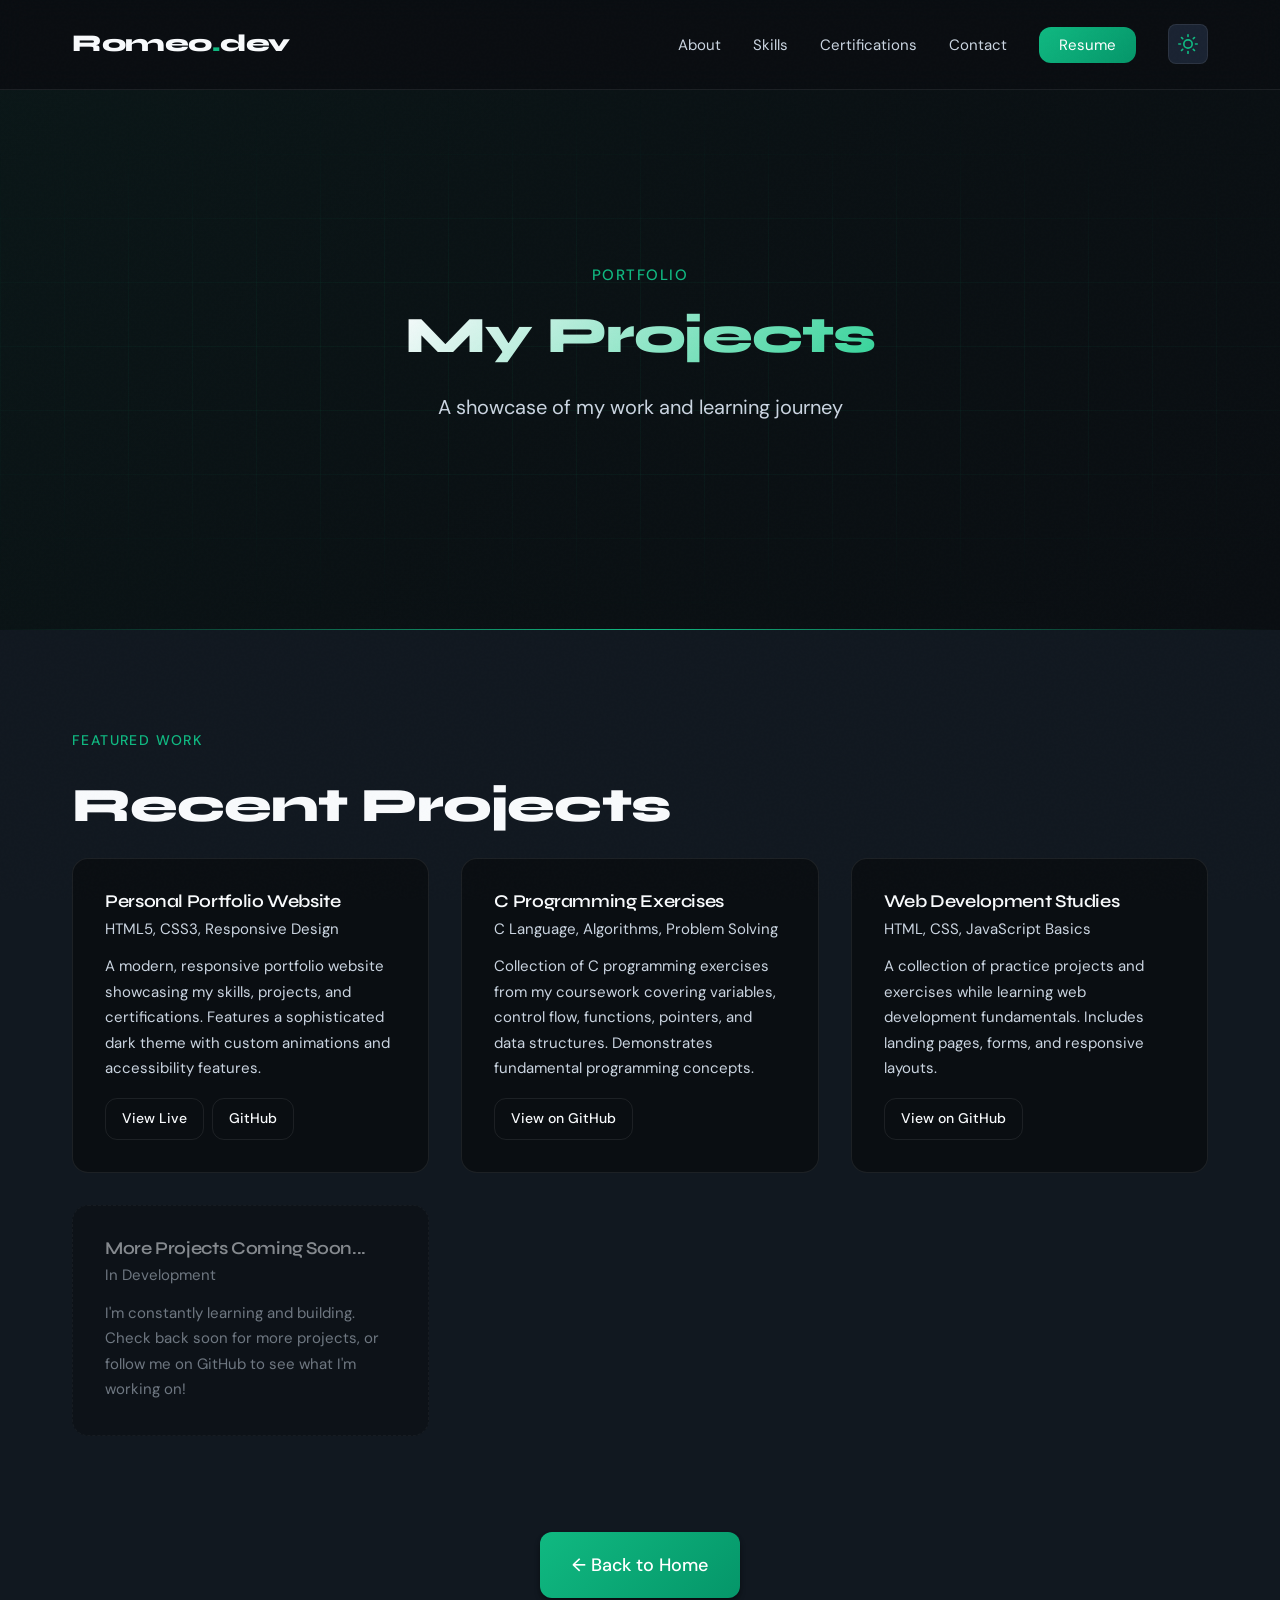
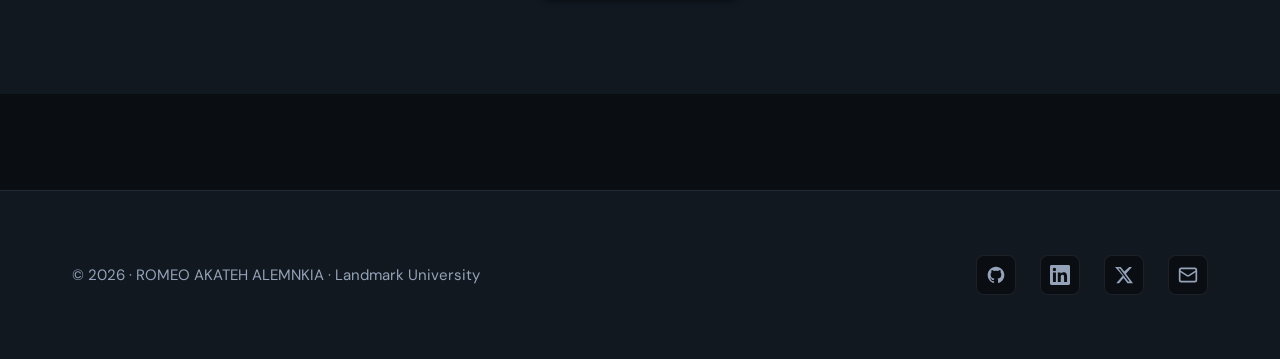
<file: project.html>
<!DOCTYPE html>
<html lang="en">
<head>
  <meta charset="UTF-8" />
  <meta name="viewport" content="width=device-width, initial-scale=1.0" />
  <meta name="description" content="Projects by Romeo Akateh Alemnkia - Software Engineering Student" />
  <title>Projects | Romeo Akateh Alemnkia</title>
  
  <!-- Google Fonts: Syne (display) + DM Sans (body) -->
  <link rel="preconnect" href="https://fonts.googleapis.com" />
  <link rel="preconnect" href="https://fonts.gstatic.com" crossorigin />
  <link href="https://fonts.googleapis.com/css2?family=Syne:wght@600;800&family=DM+Sans:ital,wght@0,300;0,400;0,500;1,300&display=swap" rel="stylesheet" />
  
  <!-- External Stylesheet (same as main portfolio) -->
  <link rel="stylesheet" href="index.css" />
</head>
<body>

  <!-- ===================== HEADER / NAV ===================== -->
  <header class="site-header">
    <nav class="nav-container">
      <a href="index.html" class="nav-logo">Romeo<span class="accent">.</span>dev</a>
      <ul class="nav-links">
        <li><a href="index.html#about">About</a></li>
        <li><a href="index.html#skills">Skills</a></li>
        <li><a href="index.html#certifications">Certifications</a></li>
        <li><a href="index.html#contact">Contact</a></li>
        <li><a href="Resume.pdf" class="nav-cta">Resume</a></li>
        <!-- Theme Toggle Button -->
        <li>
          <button id="theme-toggle" class="theme-toggle" aria-label="Toggle dark/light mode">
            <!-- Icon will be added by JavaScript -->
          </button>
        </li>
      </ul>
    </nav>
  </header>

  <main>
    <!-- ===================== PROJECTS HEADER ===================== -->
    <section class="hero" style="min-height: 60vh;">
      <div class="hero-bg-grid" aria-hidden="true"></div>
      
      <div class="hero-content" style="grid-template-columns: 1fr; text-align: center;">
        <div class="hero-text">
          <p class="hero-label">Portfolio</p>
          <h1 class="hero-name" style="font-size: clamp(2.5rem, 4vw, 3.5rem);">My Projects</h1>
          <p class="hero-tagline">A showcase of my work and learning journey</p>
        </div>
      </div>
      
      <div class="hero-divider" aria-hidden="true"></div>
    </section>

    <!-- ===================== PROJECTS SECTION ===================== -->
    <section class="section-pad" style="background: var(--color-bg-secondary);">
      <div class="container">
        <div class="section-label">Featured Work</div>
        <h2 class="section-title">Recent Projects</h2>
        
        <!-- Projects Grid -->
        <div class="cert-grid">
          
          <!-- Project 1: Portfolio Website -->
          <article class="cert-card">
            <div class="cert-body" style="width: 100%;">
              <h4 class="cert-title">Personal Portfolio Website</h4>
              <p class="cert-issuer" style="margin-bottom: 0.75rem;">HTML5, CSS3, Responsive Design</p>
              <p style="font-size: 0.9375rem; color: var(--color-text-secondary); margin-bottom: 1rem;">
                A modern, responsive portfolio website showcasing my skills, projects, and certifications. 
                Features a sophisticated dark theme with custom animations and accessibility features.
              </p>
              <div style="display: flex; gap: 0.5rem; flex-wrap: wrap;">
                <a href="index.html" class="btn btn-outline" style="padding: 0.5rem 1rem; font-size: 0.875rem;">
                  View Live
                </a>
                <a href="https://github.com/ROMEO-AKATEH/portfolio" class="btn btn-outline" style="padding: 0.5rem 1rem; font-size: 0.875rem;" target="_blank" rel="noopener">
                  GitHub
                </a>
              </div>
            </div>
          </article>

          <!-- Project 2: C Programming Projects -->
          <article class="cert-card">
            <div class="cert-body" style="width: 100%;">
              <h4 class="cert-title">C Programming Exercises</h4>
              <p class="cert-issuer" style="margin-bottom: 0.75rem;">C Language, Algorithms, Problem Solving</p>
              <p style="font-size: 0.9375rem; color: var(--color-text-secondary); margin-bottom: 1rem;">
                Collection of C programming exercises from my coursework covering variables, control flow, 
                functions, pointers, and data structures. Demonstrates fundamental programming concepts.
              </p>
              <div style="display: flex; gap: 0.5rem; flex-wrap: wrap;">
                <a href="https://github.com/ROMEO-AKATEH/c-programming" class="btn btn-outline" style="padding: 0.5rem 1rem; font-size: 0.875rem;" target="_blank" rel="noopener">
                  View on GitHub
                </a>
              </div>
            </div>
          </article>

          <!-- Project 3: Web Development Study Projects -->
          <article class="cert-card">
            <div class="cert-body" style="width: 100%;">
              <h4 class="cert-title">Web Development Studies</h4>
              <p class="cert-issuer" style="margin-bottom: 0.75rem;">HTML, CSS, JavaScript Basics</p>
              <p style="font-size: 0.9375rem; color: var(--color-text-secondary); margin-bottom: 1rem;">
                A collection of practice projects and exercises while learning web development fundamentals. 
                Includes landing pages, forms, and responsive layouts.
              </p>
              <div style="display: flex; gap: 0.5rem; flex-wrap: wrap;">
                <a href="https://github.com/ROMEO-AKATEH/web-dev-practice" class="btn btn-outline" style="padding: 0.5rem 1rem; font-size: 0.875rem;" target="_blank" rel="noopener">
                  View on GitHub
                </a>
              </div>
            </div>
          </article>

          <!-- Project Placeholder: Future Work -->
          <article class="cert-card cert-card--placeholder">
            <div class="cert-body" style="width: 100%;">
              <h4 class="cert-title">More Projects Coming Soon...</h4>
              <p class="cert-issuer" style="margin-bottom: 0.75rem;">In Development</p>
              <p style="font-size: 0.9375rem; color: var(--color-text-secondary);">
                I'm constantly learning and building. Check back soon for more projects, or follow me on 
                GitHub to see what I'm working on!
              </p>
            </div>
          </article>

        </div>
        <!-- End Projects Grid -->

        <!-- Back to Home CTA -->
        <div style="margin-top: var(--space-3xl); text-align: center;">
          <a href="index.html" class="btn btn-primary btn-large">
            <span>← Back to Home</span>
          </a>
        </div>

      </div>
    </section>

  </main>

  <!-- ===================== FOOTER ===================== -->
  <footer class="site-footer">
    <div class="container footer-inner">
      <p class="footer-copy">
        &copy; <span id="year">2025</span> · ROMEO AKATEH ALEMNKIA · Landmark University
      </p>

      <!-- Social icon row in footer -->
      <nav class="footer-socials" aria-label="Social media links">
        <a href="https://github.com/ROMEO-AKATEH" target="_blank" rel="noopener" aria-label="GitHub">
          <svg viewBox="0 0 24 24" fill="currentColor"><path d="M12 2C6.477 2 2 6.484 2 12.021c0 4.428 2.865 8.184 6.839 9.505.5.092.682-.217.682-.482 0-.237-.009-.868-.014-1.703-2.782.605-3.369-1.342-3.369-1.342-.454-1.154-1.11-1.462-1.11-1.462-.908-.62.069-.608.069-.608 1.003.07 1.531 1.032 1.531 1.032.892 1.53 2.341 1.088 2.91.832.092-.647.35-1.088.636-1.338-2.22-.253-4.555-1.113-4.555-4.951 0-1.093.39-1.988 1.029-2.688-.103-.253-.446-1.272.098-2.65 0 0 .84-.27 2.75 1.026A9.564 9.564 0 0 1 12 6.844a9.59 9.59 0 0 1 2.504.338c1.909-1.296 2.747-1.026 2.747-1.026.546 1.378.202 2.397.1 2.65.64.7 1.028 1.595 1.028 2.688 0 3.848-2.339 4.695-4.566 4.943.359.309.678.919.678 1.852 0 1.336-.012 2.415-.012 2.744 0 .267.18.578.688.48C19.138 20.2 22 16.447 22 12.021 22 6.484 17.523 2 12 2z"/></svg>
        </a>
        <a href="https://linkedin.com/in/romeo-akateh-alemnkia" target="_blank" rel="noopener" aria-label="LinkedIn">
          <svg viewBox="0 0 24 24" fill="currentColor"><path d="M20.447 20.452h-3.554v-5.569c0-1.328-.027-3.037-1.852-3.037-1.853 0-2.136 1.445-2.136 2.939v5.667H9.351V9h3.414v1.561h.046c.477-.9 1.637-1.85 3.37-1.85 3.601 0 4.267 2.37 4.267 5.455v6.286zM5.337 7.433a2.062 2.062 0 0 1-2.063-2.065 2.064 2.064 0 1 1 2.063 2.065zm1.782 13.019H3.555V9h3.564v11.452zM22.225 0H1.771C.792 0 0 .774 0 1.729v20.542C0 23.227.792 24 1.771 24h20.451C23.2 24 24 23.227 24 22.271V1.729C24 .774 23.2 0 22.222 0h.003z"/></svg>
        </a>
        <a href="https://twitter.com/romeo_akateh" target="_blank" rel="noopener" aria-label="Twitter / X">
          <svg viewBox="0 0 24 24" fill="currentColor"><path d="M18.244 2.25h3.308l-7.227 8.26 8.502 11.24H16.17l-4.714-6.231-5.401 6.231H2.744l7.737-8.835L1.254 2.25H8.08l4.253 5.622L18.244 2.25zm-1.161 17.52h1.833L7.084 4.126H5.117L17.083 19.77z"/></svg>
        </a>
        <a href="mailto:romeoakateh5@gmail.com" aria-label="Email">
          <svg viewBox="0 0 24 24" fill="none" stroke="currentColor" stroke-width="2" stroke-linecap="round" stroke-linejoin="round"><rect width="20" height="16" x="2" y="4" rx="2"/><path d="m22 7-8.97 5.7a1.94 1.94 0 0 1-2.06 0L2 7"/></svg>
        </a>
      </nav>
    </div>
  </footer>

  <!-- Theme Toggle Script -->
  <script src="theme-toggle.js"></script>

</body>
</html>
</file>
<file: index.css>
/* =====================================================
   ROMEO AKATEH ALEMNKIA — Portfolio Stylesheet
   Modern Editorial Design System
   ===================================================== */

/* ===================== CSS RESET & BASE ===================== */

*, *::before, *::after {
  box-sizing: border-box;
  margin: 0;
  padding: 0;
}

:root {
  /* === Color Palette: Sophisticated Dark with Emerald Accent === */
  --color-bg-primary: #0a0e12;
  --color-bg-secondary: #111820;
  --color-bg-tertiary: #1a2332;
  --color-bg-elevated: #1f2937;
  
  --color-text-primary: #f8fafc;
  --color-text-secondary: #cbd5e1;
  --color-text-muted: #94a3b8;
  
  --color-accent-primary: #10b981;
  --color-accent-secondary: #059669;
  --color-accent-light: #34d399;
  
  --color-border: rgba(255, 255, 255, 0.08);
  --color-border-hover: rgba(255, 255, 255, 0.16);
  
  /* === Typography === */
  --font-display: 'Syne', sans-serif;
  --font-body: 'DM Sans', sans-serif;
  
  /* === Spacing === */
  --space-xs: 0.5rem;
  --space-sm: 1rem;
  --space-md: 1.5rem;
  --space-lg: 2rem;
  --space-xl: 3rem;
  --space-2xl: 4rem;
  --space-3xl: 6rem;
  
  /* === Border Radius === */
  --radius-sm: 0.375rem;
  --radius-md: 0.5rem;
  --radius-lg: 0.75rem;
  --radius-xl: 1rem;
  
  /* === Transitions === */
  --transition-fast: 150ms cubic-bezier(0.4, 0, 0.2, 1);
  --transition-base: 250ms cubic-bezier(0.4, 0, 0.2, 1);
  --transition-slow: 350ms cubic-bezier(0.4, 0, 0.2, 1);
  
  /* === Shadows === */
  --shadow-sm: 0 1px 2px 0 rgba(0, 0, 0, 0.3);
  --shadow-md: 0 4px 6px -1px rgba(0, 0, 0, 0.4), 0 2px 4px -1px rgba(0, 0, 0, 0.3);
  --shadow-lg: 0 10px 15px -3px rgba(0, 0, 0, 0.5), 0 4px 6px -2px rgba(0, 0, 0, 0.3);
  --shadow-xl: 0 20px 25px -5px rgba(0, 0, 0, 0.5), 0 10px 10px -5px rgba(0, 0, 0, 0.3);
  
  /* === Gradients === */
  --gradient-hero: linear-gradient(135deg, 
    rgba(16, 185, 129, 0.05) 0%, 
    rgba(5, 150, 105, 0.02) 50%, 
    transparent 100%);
  --gradient-accent: linear-gradient(135deg, var(--color-accent-primary), var(--color-accent-secondary));
}

/* ===================== LIGHT MODE THEME ===================== */

[data-theme="light"] {
  /* === Color Palette: Clean Light with Emerald Accent === */
  --color-bg-primary: #ffffff;
  --color-bg-secondary: #f8fafc;
  --color-bg-tertiary: #f1f5f9;
  --color-bg-elevated: #e2e8f0;
  
  --color-text-primary: #0f172a;
  --color-text-secondary: #334155;
  --color-text-muted: #64748b;
  
  --color-accent-primary: #10b981;
  --color-accent-secondary: #059669;
  --color-accent-light: #34d399;
  
  --color-border: rgba(0, 0, 0, 0.1);
  --color-border-hover: rgba(0, 0, 0, 0.2);
  
  /* === Shadows === */
  --shadow-sm: 0 1px 2px 0 rgba(0, 0, 0, 0.05);
  --shadow-md: 0 4px 6px -1px rgba(0, 0, 0, 0.1), 0 2px 4px -1px rgba(0, 0, 0, 0.06);
  --shadow-lg: 0 10px 15px -3px rgba(0, 0, 0, 0.1), 0 4px 6px -2px rgba(0, 0, 0, 0.05);
  --shadow-xl: 0 20px 25px -5px rgba(0, 0, 0, 0.1), 0 10px 10px -5px rgba(0, 0, 0, 0.04);
  
  /* === Gradients === */
  --gradient-hero: linear-gradient(135deg, 
    rgba(16, 185, 129, 0.08) 0%, 
    rgba(5, 150, 105, 0.04) 50%, 
    transparent 100%);
}

/* Smooth color transitions */
* {
  transition: background-color var(--transition-base), 
              border-color var(--transition-base),
              color var(--transition-base);
}

/* Light mode adjustments */
[data-theme="light"] .profile-photo-wrapper::before {
  opacity: 0.8;
}

[data-theme="light"] body::before {
  opacity: 0.2;
}

[data-theme="light"] .hero-bg-grid {
  opacity: 0.4;
}

html {
  scroll-behavior: smooth;
  font-size: 16px;
}

body {
  font-family: var(--font-body);
  font-weight: 400;
  line-height: 1.7;
  color: var(--color-text-secondary);
  background-color: var(--color-bg-primary);
  -webkit-font-smoothing: antialiased;
  -moz-osx-font-smoothing: grayscale;
  overflow-x: hidden;
}

/* Add subtle grain texture to body */
body::before {
  content: '';
  position: fixed;
  top: 0;
  left: 0;
  width: 100%;
  height: 100%;
  background-image: url("data:image/svg+xml,%3Csvg viewBox='0 0 400 400' xmlns='http://www.w3.org/2000/svg'%3E%3Cfilter id='noiseFilter'%3E%3CfeTurbulence type='fractalNoise' baseFrequency='0.9' numOctaves='4' stitchTiles='stitch'/%3E%3C/filter%3E%3Crect width='100%25' height='100%25' filter='url(%23noiseFilter)' opacity='0.03'/%3E%3C/svg%3E");
  pointer-events: none;
  z-index: 9999;
  opacity: 0.4;
}

/* ===================== TYPOGRAPHY ===================== */

h1, h2, h3, h4, h5, h6 {
  font-family: var(--font-display);
  font-weight: 800;
  line-height: 1.2;
  color: var(--color-text-primary);
  letter-spacing: -0.02em;
}

h1 { font-size: clamp(2.5rem, 5vw, 4rem); }
h2 { font-size: clamp(2rem, 4vw, 3rem); }
h3 { font-size: clamp(1.5rem, 3vw, 2rem); }
h4 { font-size: clamp(1.25rem, 2.5vw, 1.5rem); }

p {
  max-width: 65ch;
}

strong {
  color: var(--color-text-primary);
  font-weight: 500;
}

em {
  color: var(--color-accent-light);
  font-style: italic;
}

a {
  color: inherit;
  text-decoration: none;
  transition: color var(--transition-fast);
}

/* ===================== LAYOUT UTILITIES ===================== */

.container {
  width: 100%;
  max-width: 1200px;
  margin: 0 auto;
  padding: 0 var(--space-lg);
}

.section-pad {
  padding: var(--space-3xl) 0;
}

.section-label {
  font-family: var(--font-body);
  font-size: 0.875rem;
  font-weight: 500;
  text-transform: uppercase;
  letter-spacing: 0.1em;
  color: var(--color-accent-primary);
  margin-bottom: var(--space-md);
  display: inline-block;
}

.section-title {
  margin-bottom: var(--space-md);
}

.section-subtitle {
  color: var(--color-text-muted);
  font-size: 1.125rem;
  margin-bottom: var(--space-xl);
  max-width: 60ch;
}

/* ===================== HEADER / NAVIGATION ===================== */

.site-header {
  position: sticky;
  top: 0;
  z-index: 1000;
  background: rgba(10, 14, 18, 0.8);
  backdrop-filter: blur(12px);
  border-bottom: 1px solid var(--color-border);
  transition: all var(--transition-base);
}

.nav-container {
  max-width: 1200px;
  margin: 0 auto;
  padding: var(--space-md) var(--space-lg);
  display: flex;
  justify-content: space-between;
  align-items: center;
}

.nav-logo {
  font-family: var(--font-display);
  font-size: 1.5rem;
  font-weight: 800;
  color: var(--color-text-primary);
  letter-spacing: -0.02em;
}

.nav-logo .accent {
  color: var(--color-accent-primary);
}

.nav-links {
  display: flex;
  list-style: none;
  gap: var(--space-lg);
  align-items: center;
}

.nav-links a {
  font-size: 0.9375rem;
  font-weight: 400;
  color: var(--color-text-secondary);
  position: relative;
  padding: 0.25rem 0;
  transition: color var(--transition-fast);
}

.nav-links a:hover {
  color: var(--color-text-primary);
}

.nav-links a::after {
  content: '';
  position: absolute;
  bottom: 0;
  left: 0;
  width: 0;
  height: 2px;
  background: var(--gradient-accent);
  transition: width var(--transition-base);
}

.nav-links a:hover::after {
  width: 100%;
}

.nav-cta {
  padding: 0.5rem 1.25rem !important;
  background: var(--gradient-accent);
  color: white !important;
  border-radius: var(--radius-lg);
  font-weight: 500;
  transition: all var(--transition-fast);
}

.nav-cta::after {
  display: none;
}

.nav-cta:hover {
  transform: translateY(-2px);
  box-shadow: var(--shadow-lg);
}

/* ===================== HERO SECTION ===================== */

.hero {
  position: relative;
  min-height: 100vh;
  display: flex;
  align-items: center;
  overflow: hidden;
  background: var(--gradient-hero);
}

.hero-bg-grid {
  position: absolute;
  inset: 0;
  background-image: 
    linear-gradient(rgba(16, 185, 129, 0.05) 1px, transparent 1px),
    linear-gradient(90deg, rgba(16, 185, 129, 0.05) 1px, transparent 1px);
  background-size: 4rem 4rem;
  mask-image: radial-gradient(ellipse 80% 50% at 50% 50%, black 40%, transparent 100%);
  -webkit-mask-image: radial-gradient(ellipse 80% 50% at 50% 50%, black 40%, transparent 100%);
  animation: gridPulse 8s ease-in-out infinite;
}

@keyframes gridPulse {
  0%, 100% { opacity: 0.3; }
  50% { opacity: 0.5; }
}

.hero-content {
  max-width: 1200px;
  margin: 0 auto;
  padding: var(--space-3xl) var(--space-lg);
  display: grid;
  grid-template-columns: auto 1fr;
  gap: var(--space-2xl);
  align-items: center;
  position: relative;
  z-index: 1;
}

/* Profile Photo */
.profile-photo-wrapper {
  width: 200px;
  height: 200px;
  position: relative;
  animation: fadeInUp 0.8s ease-out;
}

.profile-photo-wrapper::before {
  content: '';
  position: absolute;
  inset: -4px;
  background: var(--gradient-accent);
  border-radius: 50%;
  animation: rotate 8s linear infinite;
}

@keyframes rotate {
  from { transform: rotate(0deg); }
  to { transform: rotate(360deg); }
}

.profile-photo,
.profile-fallback {
  width: 100%;
  height: 100%;
  border-radius: 50%;
  object-fit: cover;
  border: 4px solid var(--color-bg-primary);
  position: relative;
  z-index: 1;
}

.profile-fallback {
  background: var(--color-bg-tertiary);
  display: flex;
  align-items: center;
  justify-content: center;
  color: var(--color-text-muted);
}

.profile-fallback svg {
  width: 60%;
  height: 60%;
}

/* Hero Text */
.hero-text {
  animation: fadeInUp 0.8s ease-out 0.2s backwards;
}

.hero-label {
  font-size: 0.9375rem;
  font-weight: 500;
  text-transform: uppercase;
  letter-spacing: 0.1em;
  color: var(--color-accent-primary);
  margin-bottom: var(--space-sm);
}

.hero-name {
  font-size: clamp(2.5rem, 5vw, 4rem);
  margin-bottom: var(--space-md);
  background: linear-gradient(135deg, var(--color-text-primary), var(--color-accent-light));
  -webkit-background-clip: text;
  -webkit-text-fill-color: transparent;
  background-clip: text;
}

.hero-tagline {
  font-size: 1.25rem;
  color: var(--color-text-secondary);
  margin-bottom: var(--space-lg);
}

.hero-institution {
  display: flex;
  gap: var(--space-sm);
  flex-wrap: wrap;
  margin-bottom: var(--space-xl);
}

.badge {
  display: inline-block;
  padding: 0.5rem 1rem;
  background: var(--color-bg-tertiary);
  border: 1px solid var(--color-border);
  border-radius: var(--radius-lg);
  font-size: 0.875rem;
  font-weight: 500;
  color: var(--color-text-secondary);
  transition: all var(--transition-fast);
}

.badge:hover {
  border-color: var(--color-accent-primary);
  transform: translateY(-2px);
}

/* Hero Actions */
.hero-actions {
  display: flex;
  gap: var(--space-md);
  flex-wrap: wrap;
  margin-bottom: var(--space-xl);
}

.btn {
  display: inline-flex;
  align-items: center;
  gap: 0.5rem;
  padding: 0.875rem 1.75rem;
  font-family: var(--font-body);
  font-size: 1rem;
  font-weight: 500;
  border-radius: var(--radius-lg);
  cursor: pointer;
  transition: all var(--transition-base);
  border: none;
  text-decoration: none;
}

.btn-primary {
  background: var(--gradient-accent);
  color: white;
  box-shadow: var(--shadow-md);
}

.btn-primary:hover {
  transform: translateY(-2px);
  box-shadow: var(--shadow-xl);
}

.btn-outline {
  background: transparent;
  color: var(--color-text-primary);
  border: 1px solid var(--color-border);
}

.btn-outline:hover {
  border-color: var(--color-accent-primary);
  background: rgba(16, 185, 129, 0.05);
  transform: translateY(-2px);
}

.btn-large {
  padding: 1.125rem 2rem;
  font-size: 1.125rem;
}

.btn-arrow {
  font-size: 1.5rem;
  line-height: 1;
}

/* Hero Socials */
.hero-socials {
  display: flex;
  gap: var(--space-sm);
  flex-wrap: wrap;
}

.social-pill {
  display: inline-flex;
  align-items: center;
  gap: 0.5rem;
  padding: 0.5rem 1rem;
  background: var(--color-bg-secondary);
  border: 1px solid var(--color-border);
  border-radius: var(--radius-lg);
  font-size: 0.875rem;
  color: var(--color-text-secondary);
  transition: all var(--transition-fast);
}

.social-pill:hover {
  background: var(--color-bg-tertiary);
  border-color: var(--color-accent-primary);
  color: var(--color-text-primary);
  transform: translateY(-2px);
}

.social-icon {
  width: 1rem;
  height: 1rem;
  flex-shrink: 0;
}

/* Hero Divider */
.hero-divider {
  position: absolute;
  bottom: 0;
  left: 0;
  right: 0;
  height: 1px;
  background: linear-gradient(90deg, 
    transparent, 
    var(--color-accent-primary), 
    transparent);
}

/* Fade in animation */
@keyframes fadeInUp {
  from {
    opacity: 0;
    transform: translateY(30px);
  }
  to {
    opacity: 1;
    transform: translateY(0);
  }
}

/* ===================== ABOUT SECTION ===================== */

.about {
  background: var(--color-bg-secondary);
}

.about-grid {
  display: grid;
  grid-template-columns: 1fr 400px;
  gap: var(--space-2xl);
  align-items: start;
}

.about-bio {
  display: flex;
  flex-direction: column;
  gap: var(--space-md);
}

.about-bio p {
  font-size: 1.0625rem;
  line-height: 1.8;
}

.about-stats {
  display: grid;
  grid-template-columns: repeat(2, 1fr);
  gap: var(--space-md);
}

.stat-card {
  background: var(--color-bg-primary);
  border: 1px solid var(--color-border);
  border-radius: var(--radius-xl);
  padding: var(--space-lg);
  text-align: center;
  transition: all var(--transition-base);
  position: relative;
  overflow: hidden;
}

.stat-card::before {
  content: '';
  position: absolute;
  top: 0;
  left: 0;
  right: 0;
  height: 3px;
  background: var(--gradient-accent);
  transform: scaleX(0);
  transition: transform var(--transition-base);
}

.stat-card:hover::before {
  transform: scaleX(1);
}

.stat-card:hover {
  border-color: var(--color-accent-primary);
  transform: translateY(-4px);
  box-shadow: var(--shadow-lg);
}

.stat-number {
  display: block;
  font-family: var(--font-display);
  font-size: 2.5rem;
  font-weight: 800;
  color: var(--color-accent-primary);
  line-height: 1;
  margin-bottom: var(--space-sm);
}

.stat-desc {
  display: block;
  font-size: 0.875rem;
  color: var(--color-text-muted);
  text-transform: uppercase;
  letter-spacing: 0.05em;
}

/* ===================== SKILLS SECTION ===================== */

.skills {
  background: var(--color-bg-primary);
}

.skills-matrix {
  display: flex;
  flex-direction: column;
  gap: var(--space-xl);
  max-width: 800px;
}

.skill-item {
  background: var(--color-bg-secondary);
  border: 1px solid var(--color-border);
  border-radius: var(--radius-xl);
  padding: var(--space-lg);
  transition: all var(--transition-base);
}

.skill-item:hover {
  border-color: var(--color-accent-primary);
  box-shadow: var(--shadow-md);
}

.skill-header {
  display: flex;
  justify-content: space-between;
  align-items: center;
  margin-bottom: var(--space-md);
}

.skill-name {
  display: flex;
  align-items: center;
  gap: 0.75rem;
  font-family: var(--font-display);
  font-size: 1.25rem;
  font-weight: 600;
  color: var(--color-text-primary);
}

.skill-icon {
  display: inline-flex;
  align-items: center;
  justify-content: center;
  width: 2rem;
  height: 2rem;
  background: var(--color-bg-tertiary);
  border-radius: var(--radius-md);
  font-size: 1rem;
  color: var(--color-accent-primary);
}

.skill-percent {
  font-family: var(--font-display);
  font-size: 1.25rem;
  font-weight: 700;
  color: var(--color-accent-primary);
}

.progress-track {
  height: 8px;
  background: var(--color-bg-tertiary);
  border-radius: 999px;
  overflow: hidden;
  position: relative;
  margin-bottom: var(--space-sm);
}

.progress-fill {
  height: 100%;
  width: var(--fill);
  background: var(--gradient-accent);
  border-radius: 999px;
  position: relative;
  transition: width 1s cubic-bezier(0.65, 0, 0.35, 1);
  animation: progressShine 2s infinite;
}

@keyframes progressShine {
  0%, 100% { opacity: 1; }
  50% { opacity: 0.8; }
}

.skill-note {
  font-size: 0.9375rem;
  color: var(--color-text-muted);
  margin: 0;
}

/* ===================== DOCUMENTATION / CERTIFICATIONS ===================== */

.documentation {
  background: var(--color-bg-secondary);
}

.subsection-title {
  font-size: 1.5rem;
  margin-bottom: var(--space-lg);
  color: var(--color-text-primary);
}

.cert-grid {
  display: grid;
  grid-template-columns: repeat(auto-fit, minmax(280px, 1fr));
  gap: var(--space-lg);
  margin-bottom: var(--space-3xl);
}

.cert-card {
  background: var(--color-bg-primary);
  border: 1px solid var(--color-border);
  border-radius: var(--radius-xl);
  padding: var(--space-lg);
  display: flex;
  gap: var(--space-md);
  align-items: start;
  transition: all var(--transition-base);
  position: relative;
  overflow: hidden;
}

.cert-card::before {
  content: '';
  position: absolute;
  top: 0;
  left: 0;
  right: 0;
  height: 3px;
  background: var(--gradient-accent);
  transform: scaleX(0);
  transform-origin: left;
  transition: transform var(--transition-base);
}

.cert-card:hover::before {
  transform: scaleX(1);
}

.cert-card:hover {
  border-color: var(--color-accent-primary);
  transform: translateY(-4px);
  box-shadow: var(--shadow-lg);
}

.cert-card--placeholder {
  opacity: 0.5;
  border-style: dashed;
}

.cert-card--placeholder:hover {
  opacity: 0.7;
}

.cert-icon {
  font-size: 2rem;
  flex-shrink: 0;
  width: 3rem;
  height: 3rem;
  display: flex;
  align-items: center;
  justify-content: center;
  background: var(--color-bg-tertiary);
  border-radius: var(--radius-lg);
}

.cert-body {
  flex: 1;
}

.cert-title {
  font-size: 1.125rem;
  font-weight: 600;
  color: var(--color-text-primary);
  margin-bottom: 0.25rem;
}

.cert-issuer {
  font-size: 0.9375rem;
  color: var(--color-text-secondary);
  margin-bottom: 0.25rem;
}

.cert-date {
  font-size: 0.875rem;
  color: var(--color-text-muted);
  display: block;
}

/* Resume CTA */
.resume-cta {
  background: var(--color-bg-primary);
  border: 1px solid var(--color-border);
  border-radius: var(--radius-xl);
  padding: var(--space-2xl);
  display: flex;
  justify-content: space-between;
  align-items: center;
  gap: var(--space-xl);
  position: relative;
  overflow: hidden;
}

.resume-cta::before {
  content: '';
  position: absolute;
  top: -50%;
  left: -50%;
  width: 200%;
  height: 200%;
  background: radial-gradient(circle, rgba(16, 185, 129, 0.1) 0%, transparent 70%);
  animation: rotateBg 15s linear infinite;
}

@keyframes rotateBg {
  from { transform: rotate(0deg); }
  to { transform: rotate(360deg); }
}

.resume-cta-text {
  position: relative;
  z-index: 1;
}

.resume-cta h3 {
  font-size: 1.75rem;
  margin-bottom: 0.5rem;
}

.resume-cta p {
  color: var(--color-text-muted);
  max-width: 50ch;
}

.resume-cta .btn {
  position: relative;
  z-index: 1;
  flex-shrink: 0;
}

/* ===================== CONTACT SECTION ===================== */

.contact {
  background: var(--color-bg-primary);
}

.contact-layout {
  display: grid;
  grid-template-columns: 2fr 1fr;
  gap: var(--space-2xl);
}

.contact-cards {
  display: grid;
  grid-template-columns: repeat(auto-fit, minmax(250px, 1fr));
  gap: var(--space-md);
}

.contact-card {
  background: var(--color-bg-secondary);
  border: 1px solid var(--color-border);
  border-radius: var(--radius-xl);
  padding: var(--space-lg);
  display: flex;
  gap: var(--space-md);
  align-items: start;
  transition: all var(--transition-base);
  text-decoration: none;
  position: relative;
  overflow: hidden;
}

.contact-card::before {
  content: '';
  position: absolute;
  inset: 0;
  background: linear-gradient(135deg, rgba(16, 185, 129, 0.05), transparent);
  opacity: 0;
  transition: opacity var(--transition-base);
}

.contact-card:hover::before {
  opacity: 1;
}

.contact-card:hover {
  border-color: var(--color-accent-primary);
  transform: translateY(-4px);
  box-shadow: var(--shadow-lg);
}

.contact-card-icon {
  width: 3rem;
  height: 3rem;
  background: var(--color-bg-tertiary);
  border-radius: var(--radius-lg);
  display: flex;
  align-items: center;
  justify-content: center;
  flex-shrink: 0;
  transition: all var(--transition-base);
  position: relative;
  z-index: 1;
}

.contact-card:hover .contact-card-icon {
  background: var(--gradient-accent);
}

.contact-card-icon svg {
  width: 1.5rem;
  height: 1.5rem;
  color: var(--color-accent-primary);
  transition: color var(--transition-fast);
}

.contact-card:hover .contact-card-icon svg {
  color: white;
}

.contact-card-body {
  flex: 1;
  position: relative;
  z-index: 1;
}

.contact-card-label {
  display: block;
  font-size: 0.875rem;
  text-transform: uppercase;
  letter-spacing: 0.05em;
  color: var(--color-text-muted);
  margin-bottom: 0.25rem;
}

.contact-card-value {
  display: block;
  font-size: 1rem;
  color: var(--color-text-primary);
  word-break: break-word;
}

/* Contact Availability */
.contact-availability {
  background: var(--color-bg-secondary);
  border: 1px solid var(--color-border);
  border-radius: var(--radius-xl);
  padding: var(--space-xl);
}

.avail-header {
  display: flex;
  align-items: center;
  gap: 0.75rem;
  margin-bottom: var(--space-md);
}

.avail-dot {
  width: 0.75rem;
  height: 0.75rem;
  background: var(--color-accent-primary);
  border-radius: 50%;
  animation: pulse 2s ease-in-out infinite;
}

@keyframes pulse {
  0%, 100% { opacity: 1; box-shadow: 0 0 0 0 rgba(16, 185, 129, 0.4); }
  50% { opacity: 0.8; box-shadow: 0 0 0 8px rgba(16, 185, 129, 0); }
}

.avail-status {
  font-family: var(--font-display);
  font-size: 1.125rem;
  font-weight: 600;
  color: var(--color-text-primary);
}

.avail-body {
  font-size: 0.9375rem;
  color: var(--color-text-secondary);
  line-height: 1.7;
  margin-bottom: var(--space-lg);
}

.avail-tags {
  display: flex;
  flex-wrap: wrap;
  gap: 0.5rem;
}

.avail-tag {
  display: inline-block;
  padding: 0.375rem 0.75rem;
  background: var(--color-bg-tertiary);
  border: 1px solid var(--color-border);
  border-radius: var(--radius-md);
  font-size: 0.8125rem;
  color: var(--color-text-muted);
  transition: all var(--transition-fast);
}

.avail-tag:hover {
  background: var(--color-bg-primary);
  border-color: var(--color-accent-primary);
  color: var(--color-accent-primary);
}

/* ===================== FOOTER ===================== */

.site-footer {
  background: var(--color-bg-secondary);
  border-top: 1px solid var(--color-border);
  padding: var(--space-2xl) 0;
  margin-top: var(--space-3xl);
}

.footer-inner {
  display: flex;
  justify-content: space-between;
  align-items: center;
  flex-wrap: wrap;
  gap: var(--space-lg);
}

.footer-copy {
  font-size: 0.9375rem;
  color: var(--color-text-muted);
}

.footer-socials {
  display: flex;
  gap: var(--space-md);
}

.footer-socials a {
  width: 2.5rem;
  height: 2.5rem;
  display: flex;
  align-items: center;
  justify-content: center;
  background: var(--color-bg-primary);
  border: 1px solid var(--color-border);
  border-radius: var(--radius-md);
  color: var(--color-text-muted);
  transition: all var(--transition-fast);
}

.footer-socials a:hover {
  background: var(--gradient-accent);
  border-color: var(--color-accent-primary);
  color: white;
  transform: translateY(-2px);
}

.footer-socials svg {
  width: 1.25rem;
  height: 1.25rem;
}

/* ===================== RESPONSIVE DESIGN ===================== */

@media (max-width: 1024px) {
  .hero-content {
    grid-template-columns: 1fr;
    text-align: center;
  }
  
  .profile-photo-wrapper {
    margin: 0 auto;
  }
  
  .hero-actions,
  .hero-socials {
    justify-content: center;
  }
  
  .about-grid {
    grid-template-columns: 1fr;
  }
  
  .contact-layout {
    grid-template-columns: 1fr;
  }
}

@media (max-width: 768px) {
  :root {
    --space-3xl: 4rem;
  }
  
  .nav-links {
    gap: var(--space-md);
  }
  
  .nav-links li a {
    font-size: 0.875rem;
  }
  
  .about-stats {
    grid-template-columns: 1fr 1fr;
  }
  
  .cert-grid {
    grid-template-columns: 1fr;
  }
  
  .resume-cta {
    flex-direction: column;
    text-align: center;
  }
  
  .contact-cards {
    grid-template-columns: 1fr;
  }
  
  .footer-inner {
    flex-direction: column;
    text-align: center;
  }
}

@media (max-width: 640px) {
  .container {
    padding: 0 var(--space-md);
  }
  
  .nav-container {
    padding: var(--space-md);
  }
  
  .nav-links {
    flex-wrap: wrap;
    justify-content: center;
    gap: var(--space-sm);
  }
  
  .hero-name {
    font-size: 2rem;
  }
  
  .hero-actions {
    flex-direction: column;
    width: 100%;
  }
  
  .hero-actions .btn {
    width: 100%;
    justify-content: center;
  }
  
  .about-stats {
    grid-template-columns: 1fr;
  }
}

/* ===================== ACCESSIBILITY ===================== */

@media (prefers-reduced-motion: reduce) {
  *,
  *::before,
  *::after {
    animation-duration: 0.01ms !important;
    animation-iteration-count: 1 !important;
    transition-duration: 0.01ms !important;
  }
}

/* Focus styles for keyboard navigation */
a:focus-visible,
button:focus-visible {
  outline: 2px solid var(--color-accent-primary);
  outline-offset: 2px;
}

/* ===================== PRINT STYLES ===================== */

@media print {
  .site-header,
  .hero-socials,
  .footer-socials,
  .nav-cta {
    display: none;
  }
  
  body {
    background: white;
    color: black;
  }
  
  .section-pad {
    padding: 1rem 0;
  }
}

/* ===================== THEME TOGGLE BUTTON ===================== */

.theme-toggle {
  width: 2.5rem;
  height: 2.5rem;
  display: flex;
  align-items: center;
  justify-content: center;
  background: var(--color-bg-tertiary);
  border: 1px solid var(--color-border);
  border-radius: var(--radius-md);
  cursor: pointer;
  transition: all var(--transition-fast);
  padding: 0;
}

.theme-toggle:hover {
  background: var(--color-bg-elevated);
  border-color: var(--color-accent-primary);
  transform: rotate(15deg);
}

.theme-toggle svg {
  width: 1.25rem;
  height: 1.25rem;
  color: var(--color-accent-primary);
  transition: transform var(--transition-base);
}

.theme-toggle:hover svg {
  transform: scale(1.1);
}

.theme-toggle:focus-visible {
  outline: 2px solid var(--color-accent-primary);
  outline-offset: 2px;
}
</file>
